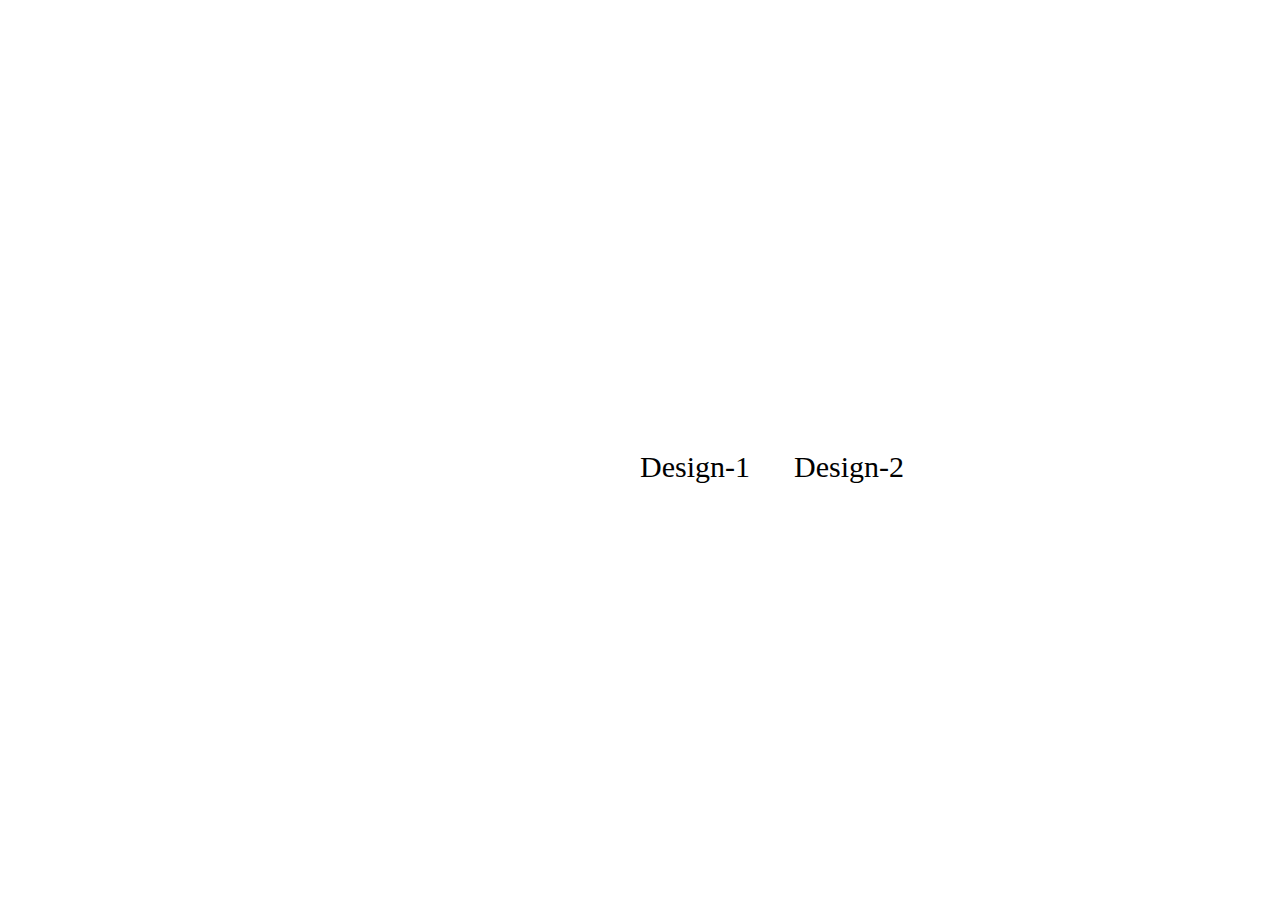
<file: index.html>
<!DOCTYPE html>
<html lang="en">

<head>
    <meta charset="UTF-8">
    <meta http-equiv="X-UA-Compatible" content="IE=edge">
    <meta name="viewport" content="width=device-width, initial-scale=1.0">
    <title>Custom-404-page</title>
    <link rel="stylesheet" href="style/index.css">
</head>

<body>
    <div class="link">
        <a href="design/design1.html">Design-1</a>
        <a href="design/design2.html">Design-2</a>
    </div>
</body>

</html>
</file>
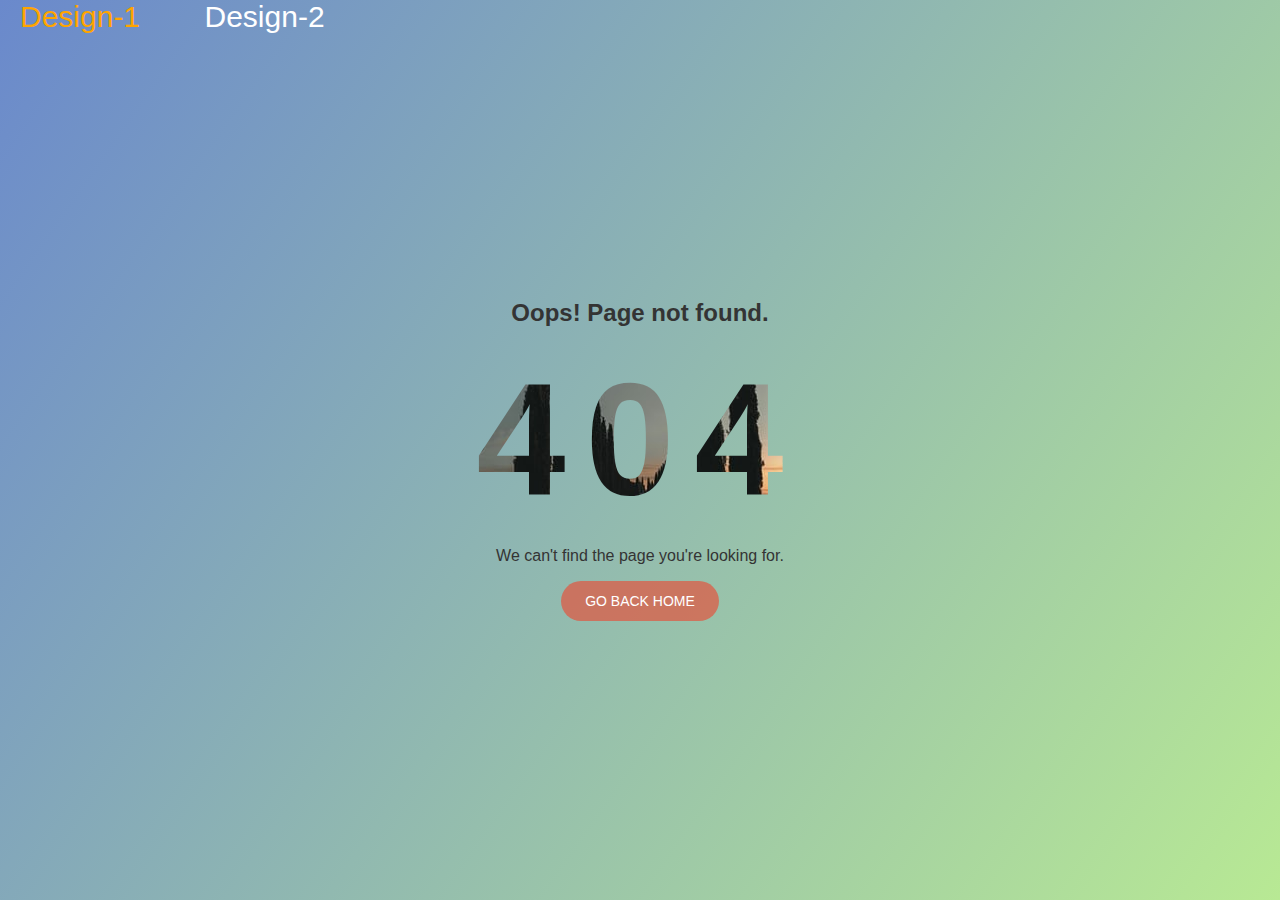
<file: design/design1.html>
<!DOCTYPE html>
<html lang="en">

<head>
    <meta charset="UTF-8">
    <meta http-equiv="X-UA-Compatible" content="IE=edge">
    <meta name="viewport" content="width=device-width, initial-scale=1.0">
    <title>Design 1</title>
    <link rel="stylesheet" href="../style/design1.css">
</head>

<body>
    <div class="header">
        <a href="design1.html">Design-1</a>
        <a href="design2.html">Design-2</a>
    </div>
    <div class="container">
        <h2>Oops! Page not found.</h2>
        <h1>404</h1>
        <p>We can't find the page you're looking for.</p>
        <a href="../index.html">Go back home</a>
    </div>
</body>

</html>
</file>
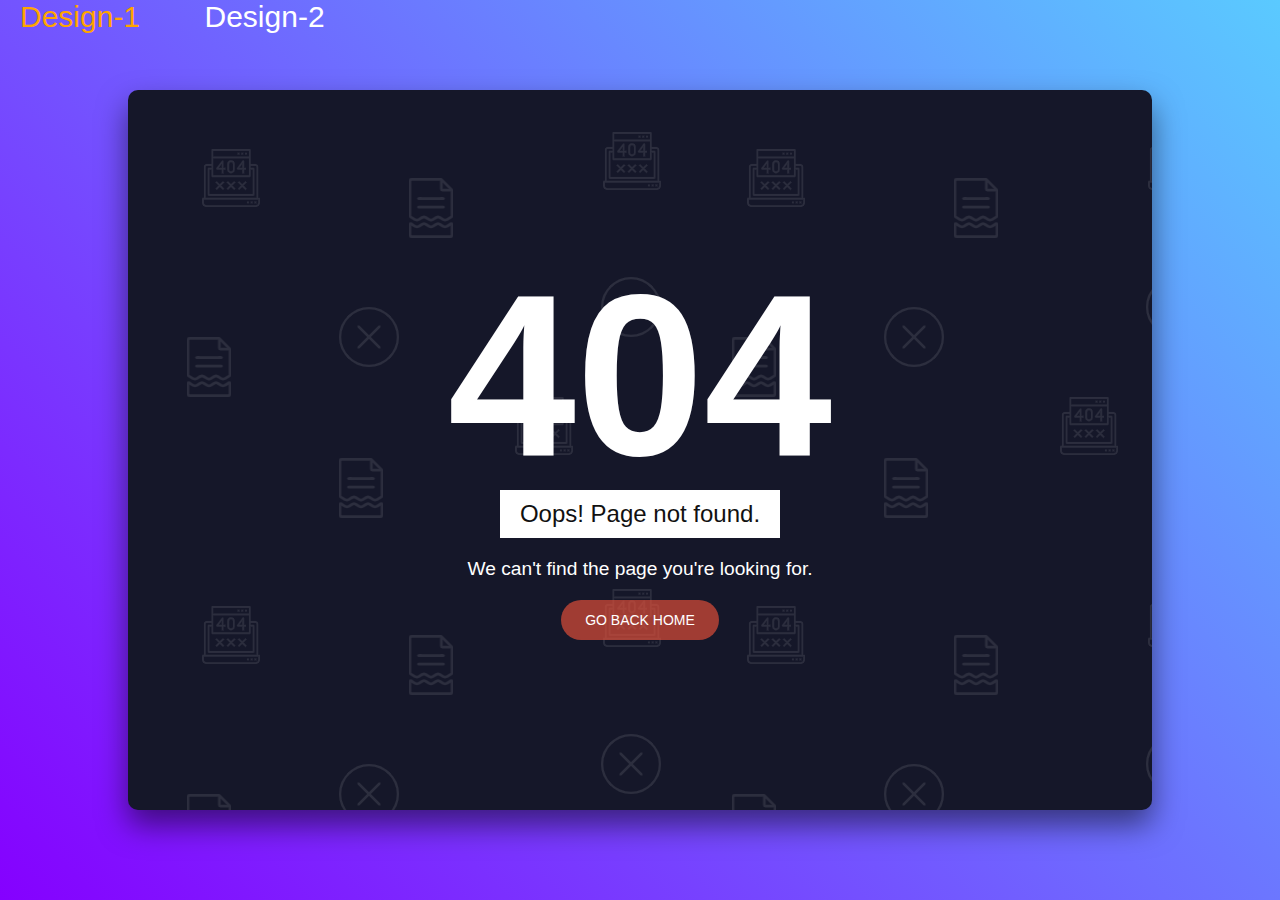
<file: design/design2.html>
<!DOCTYPE html>
<html lang="en">

<head>
    <meta charset="UTF-8">
    <meta http-equiv="X-UA-Compatible" content="IE=edge">
    <meta name="viewport" content="width=device-width, initial-scale=1.0">
    <title>Design 2</title>
    <link rel="stylesheet" href="../style/design2.css">
</head>

<body>
    <div class="header">
        <a href="design1.html">Design-1</a>
        <a href="design2.html">Design-2</a>
    </div>
    <div id="container">
        <div class="content">
            <h2>404</h2>
            <h4>Oops! Page not found.</h4>
            <p>We can't find the page you're looking for.</p>
            <a href="../index.html">Go back home</a>
        </div>
    </div>

    <script src="../js/design2.js"></script>
</body>

</html>
</file>
<file: style/index.css>
.link{
    position: absolute;
    top: 50%;
    left: 50%;
}

.link a{
    text-decoration: none;
    color: black;
    font-size: 30px;
    padding-right: 40px;
}

.link a:hover{
    color: orangered;
}
</file>
<file: style/design1.css>
body{
  margin: 0;
  padding: 0;
  font-family: "montserrat",sans-serif;
  min-height: 100vh;
  background-image: linear-gradient(125deg,#6a89cc,#b8e994);
}
.header a{
    text-decoration: none;
    color: white;
    font-size: 30px;
    padding-left: 20px;
    padding-right: 40px;
}

.header a:hover{
    color: orange;
}

.container{
  width: 100%;
  position: absolute;
  top: 50%;
  transform: translateY(-50%);
  text-align: center;
  color: #343434
}

.container h1{
  font-size: 160px;
  margin: 0;
  font-weight: 900;
  letter-spacing: 20px;
  background: url(../image/bg.jpg) center no-repeat;
  -webkit-text-fill-color: transparent;
  -webkit-background-clip: text;
}

.container a{
  text-decoration: none;
  background: #e55039aa;
  color: #fff;
  padding: 12px 24px;
  display: inline-block;
  border-radius: 25px;
  font-size: 14px;
  text-transform: uppercase;
  transition: 0.4s;
}

.container a:hover{
  background: #e55039;
}
</file>
<file: style/design2.css>
*{
    margin: 0;
    padding: 0;
    box-sizing: border-box;
    font-family: "montserrat", sans-serif;
}
body{
    background: linear-gradient(45deg, #8500ff, #5acaff);
    height: 100vh;
}


.header a{
    text-decoration: none;
    color: white;
    font-size: 30px;
    padding-left: 20px;
    padding-right: 40px;
}

.header a:hover{
    color: orange;
}

#container{
    position: absolute;
    top: 10%;
    left: 10%;
    right: 10%;
    bottom: 10%;
    border-radius: 10px;
    /* width: 100%;
    height: 100%; */
    display: flex;
    justify-content: center;
    align-items: center;
    background: url(../image/p404.png), #151729;
    box-shadow: 0 15px 30px rgba(0, 0, 0, .5);
}

#container .content{
    max-width: 600px;
    text-align: center;
}

#container .content h2{
    font-size: 18vw;
    color: #fff;
    line-height: 1em;
}

#container .content h4{
    position: relative;
    font-size: 1.5em;
    margin-bottom: 20px;
    color: #111;
    background: #fff;
    font-weight: 300;
    padding: 10px 20px;
    display: inline-block;
}

#container .content p{
    margin-bottom: 20px;
    color: #fff;
    font-size: 1.2em;
}

#container .content a{
  text-decoration: none;
  background: #e55039aa;
  color: #fff;
  padding: 12px 24px;
  display: inline-block;
  border-radius: 25px;
  font-size: 14px;
  text-transform: uppercase;
  transition: 0.4s;
}

#container .content a:hover{
  background: #e55039;
}
</file>
